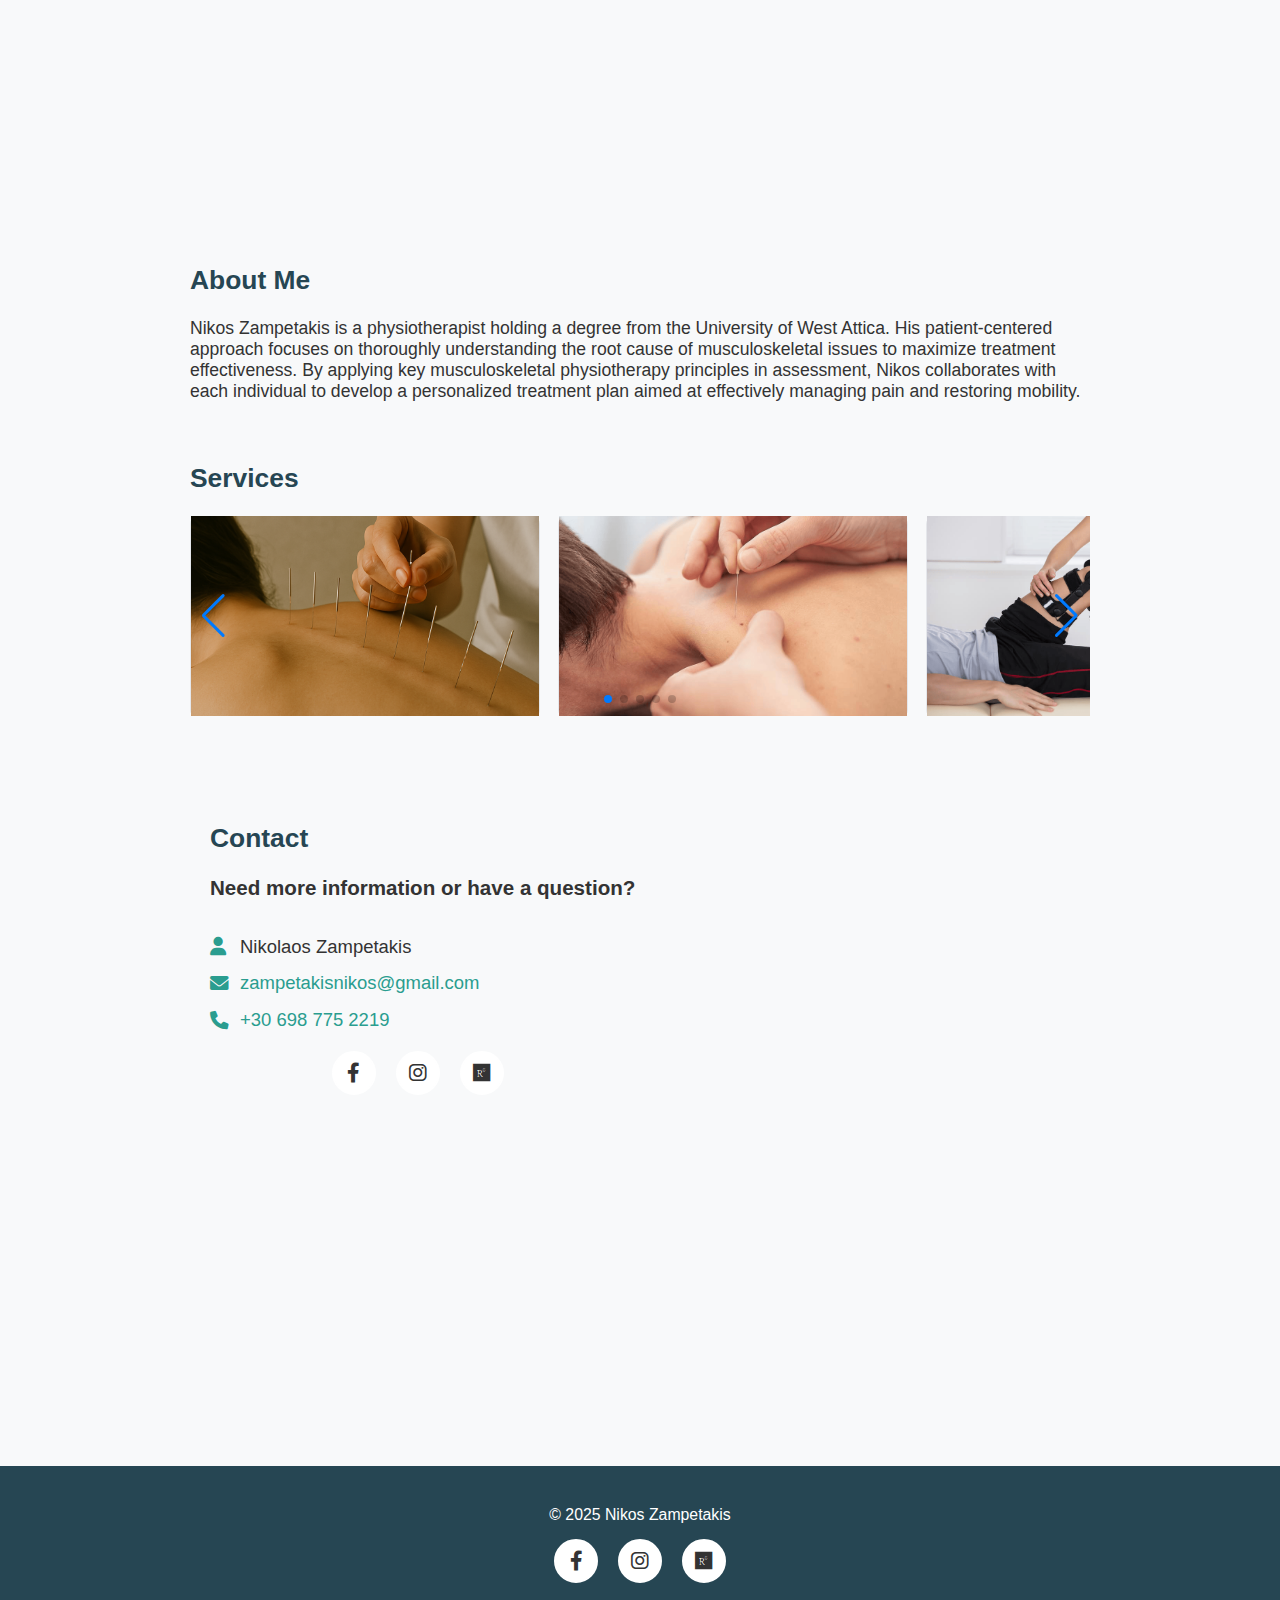
<file: index.html>
<!DOCTYPE html>
<html lang="en">

<head>
  <meta charset="UTF-8" />
  <meta name="viewport" content="width=device-width, initial-scale=1.0" />
  <title>Nikos Zampetakis - PT CertAcu</title>

  <!-- Swiper CSS -->
  <link rel="stylesheet" href="https://cdn.jsdelivr.net/npm/swiper@9/swiper-bundle.min.css" />

  <!-- Font Awesome (for social icons) -->
  <link rel="stylesheet" href="https://cdnjs.cloudflare.com/ajax/libs/font-awesome/6.0.0-beta3/css/all.min.css">

  <!-- Your custom styles -->
  <link rel="stylesheet" href="styles.css">
</head>

<body>
 <header class="top-header">
  <div class="header-container">
    <div class="logo-area">
      <img src="logo.png" alt="Nikos Zampetakis Logo">
      <div class="identity">
        <span class="name">Nikolaos Zampetakis</span>
        <span class="title">P.T., CertAcu</span>
      </div>
    </div>

    <nav class="main-nav" id="navbar">
      <a href="#about">About</a>
      <a href="#services">Services</a>
      <a href="#contact">Contact</a>
    </nav>

    <div id="hamburger" class="hamburger">
  <span></span>
  <span></span>
  <span></span>
</div>

  
</nav>

</header>



  <div class="container">
    <section id="about">
      <h2>About Me</h2>
      <p>Nikos Zampetakis is a physiotherapist holding a degree from the University of West Attica. His patient-centered approach
        focuses on thoroughly understanding the root cause of musculoskeletal issues to maximize treatment effectiveness. By
        applying key musculoskeletal physiotherapy principles in assessment, Nikos collaborates with each individual to develop a
        personalized treatment plan aimed at effectively managing pain and restoring mobility.</p>
    </section>

    <section id="services">
      <h2>Services</h2>
      <div class="swiper mySwiper">
        <div class="swiper-wrapper">

          <!-- Service Cards (Same as before) -->
          <div class="swiper-slide">
            <div class="service-card">
              <div class="card-inner">
                <div class="card-front">
                  <div class="service-image">
                    <img src="Acupuncture.png" alt="Acupuncture" />
                  </div>
                </div>
                <div class="card-back">
                  <div class="service-content">
                    <h3>Acupuncture</h3>
                  </div>
                </div>
              </div>
            </div>
          </div>

          <div class="swiper-slide">
            <div class="service-card">
              <div class="card-inner">
                <div class="card-front">
                  <div class="service-image">
                    <img src="DryNeedling.png" alt="Dry Needling" />
                  </div>
                </div>
                <div class="card-back">
                  <div class="service-content">
                    <h3>Dry Needling</h3>
                  </div>
                </div>
              </div>
            </div>
          </div>

          <div class="swiper-slide">
            <div class="service-card">
              <div class="card-inner">
                <div class="card-front">
                  <div class="service-image">
                    <img src="PostOp.png" alt="Post Operative Rehabilitation" />
                  </div>
                </div>
                <div class="card-back">
                  <div class="service-content">
                    <h3>Post Operative Rehabilitation</h3>
                  </div>
                </div>
              </div>
            </div>
          </div>

          <div class="swiper-slide">
            <div class="service-card">
              <div class="card-inner">
                <div class="card-front">
                  <div class="service-image">
                    <img src="MuscPhys.png" alt="Musculoskeletal Physiotherapy" />
                  </div>
                </div>
                <div class="card-back">
                  <div class="service-content">
                    <h3>Musculoskeletal Physiotherapy</h3>
                  </div>
                </div>
              </div>
            </div>
          </div>

          <div class="swiper-slide">
            <div class="service-card">
              <div class="card-inner">
                <div class="card-front">
                  <div class="service-image">
                    <img src="SportsRehab.png" alt="Sports Injury Rehabilitation" />
                  </div>
                </div>
                <div class="card-back">
                  <div class="service-content">
                    <h3>Sports Injury Rehabilitation</h3>
                  </div>
                </div>
              </div>
            </div>
          </div>

        </div>

        <!-- Swiper navigation -->
        <div class="swiper-button-next"></div>
        <div class="swiper-button-prev"></div>
        <div class="swiper-pagination"></div>
      </div>
    </section>

  
      <section id="contact" class="container">
        <h2> Contact </h2>
        
  <h3>Need more information or have a question? </h3>
  <div class="contact-grid">
    
    <!-- Left: Contact Info & Social -->
    <div class="contact-info">
      <p><i class="fas fa-user"></i> Nikolaos Zampetakis</p>
      <p><i class="fas fa-envelope"></i> 
        <a href="mailto:zampetakisnikos@gmail.com">zampetakisnikos@gmail.com</a>
      </p>
      <p><i class="fas fa-phone"></i> 
        <a href="tel:+306987752219">+30 698 775 2219</a>
      </p>

      <!-- Social Icons -->
      <div class="social-icons contact-social">
        <ul>
          <li><a href="https://www.facebook.com/nikos.zampetakis.52"><span class="icon fab fa-facebook-f"></span></a></li>
          <li><a href="https://www.instagram.com/nikoszampe17/"><span class="icon fab fa-instagram"></span></a></li>
          <li><a href="https://www.researchgate.net/profile/Nikolaos-Zampetakis"><span class="icon fab fa-researchgate"></span></a></li>
        </ul>
      </div>
    </div>

    <!-- Right: Google Form -->
    <div class="contact-form">
      <iframe 
        src="https://docs.google.com/forms/d/e/1FAIpQLScMqDC9OP1XmYtU_R954kgmwaaB87J5xwBwmY4nHOs7rg_kjg/viewform?embedded=true" 
        width="100%" 
        height="500" 
        frameborder="0" 
        marginheight="0" 
        marginwidth="0">Loading…</iframe>
    </div>

  </div>
</section>

    </section>

    
  </div>

  <!-- FontAwesome CDN for icons -->
  <link rel="stylesheet" href="https://use.fontawesome.com/releases/v5.6.3/css/all.css"
    integrity="sha384-UHRtZLI+pbxtHCWp1t77Bi1L4ZtiqrqD80Kn4Z8NTSRyMA2Fd33n5dQ8lWUE00s/"
    crossorigin="anonymous">

  <footer>
    <p>&copy; 2025 Nikos Zampetakis</p>
    <div class="social-icons">
      <ul>
        <li>
          <a href="https://www.facebook.com/nikos.zampetakis.52" target="_blank">
            <i class="fab fa-facebook-f icon"></i>
          </a>
        </li>
        <li>
          <a href="https://www.instagram.com/nikoszampe17/" target="_blank">
            <i class="fab fa-instagram icon"></i>
          </a>
        </li>
        <li>
          <a href="https://www.researchgate.net/profile/Nikolaos-Zampetakis" target="_blank">
            <i class="fab fa-researchgate icon"></i>
          </a>
        </li>
      </ul>
    </div>
  </footer>

  <!-- Swiper JS -->
  <script src="https://cdn.jsdelivr.net/npm/swiper@9/swiper-bundle.min.js"></script>

  <!-- Your JS -->
  <script src="script.js"></script>
</body>

</html>
</file>
<file: styles.css>
/* Base Styles */
body {
  font-family: Arial, sans-serif;
  margin: 0;
  padding: 0;
  background-color: #f8f9fa;
  color: #333;
  font-size: 1.1em;
}

/* Header */
header {
  background-color: #2a9d8f;
  color: white;
  text-align: center;
  padding: 2em 1em;
}

header img {
  width: 160px;
  margin-bottom: 20px;
}

.top-header {
  background-color: #ffffff;
  padding: 1em 2em;
  box-shadow: 0 2px 10px rgba(0,0,0,0.05);
  position: sticky;
  top: 0;
  z-index: 1000;
  opacity: 0;
  animation: fadeIn 1.2s ease forwards;
  animation-delay: 0.3s;
}

.header-container {
  display: flex;
  align-items: center;
  justify-content: space-between;
  max-width: 1100px;
  margin: 0 auto;
}

.logo-area {
  display: flex;
  align-items: center;
  gap: 15px;
}

.logo {
  height: 70px;
  width: auto;
}

/* Header Styles */
.top-header {
  position: sticky;
  top: 0;
  z-index: 999;
  background-color: #2a9d8f;
  color: white;
  width: 100%;
  box-shadow: 0 2px 5px rgba(0,0,0,0.1);
}

.header-container {
  display: flex;
  align-items: center;
  justify-content: space-between;
  max-width: 1100px;
  margin: 0 auto;
  padding: 0.8em 1em;
  flex-wrap: wrap;
}

.logo-area {
  display: flex;
  align-items: center;
  gap: 10px;
}

.logo-area img {
  width: 50px;
  height: auto;
}

.identity {
  display: flex;
  flex-direction: column;
  font-size: 0.9em;
}

.identity .name {
  font-weight: bold;
  font-size: 1em;
}

.main-nav {
  display: flex;
  gap: 20px;
}

.main-nav a {
  color: white;
  text-decoration: none;
  font-weight: bold;
  position: relative;
  padding-bottom: 5px;
}

.main-nav a::after {
  content: '';
  position: absolute;
  bottom: -2px;
  left: 0;
  width: 100%;
  height: 2px;
  background: white;
  transform: scaleX(0);
  transform-origin: right;
  transition: transform 0.3s ease;
}

.main-nav a:hover::after {
  transform: scaleX(1);
  transform-origin: left;
}

.hamburger {
  display: none;
  font-size: 1.6em;
  cursor: pointer;
  color: white;
}

/* Responsive Styles */
@media (max-width: 768px) {
  .main-nav {
    display: none;
    flex-direction: column;
    width: 100%;
    margin-top: 10px;
  }

  .main-nav.active {
    display: flex;
  }

  .hamburger {
    display: block;
  }

  .header-container {
    flex-direction: column;
    align-items: flex-start;
  }
}



.identity .name {
  font-weight: 700;
  font-size: 1.2em;
  color: #264653;
}

.identity .title {
  font-size: 0.9em;
  color: #6c757d;
}

.main-nav a {
  margin-left: 25px;
  font-weight: 600;
  color: #264653;
  text-decoration: none;
  opacity: 0;
  transform: translateY(-10px);
  animation: navFade 0.6s ease forwards;
}

.main-nav a:nth-child(1) { animation-delay: 0.6s; }
.main-nav a:nth-child(2) { animation-delay: 0.8s; }
.main-nav a:nth-child(3) { animation-delay: 1s; }

/* Animations */
@keyframes fadeIn {
  to {
    opacity: 1;
  }
}

@keyframes slideInLeft {
  to {
    transform: translateX(0);
    opacity: 1;
  }
}

@keyframes navFade {
  to {
    opacity: 1;
    transform: translateY(0);
  }
}

.slide-in-left {
  transform: translateX(-40px);
  opacity: 0;
  animation: slideInLeft 0.8s ease-out forwards;
  animation-delay: 0.4s;
}

.swiper-slide img {
  width: 100%;
  height: auto;
  object-fit: cover;
}


/* Navigation */
nav a {
  color: white;
  margin: 0 15px;
  text-decoration: none;
  font-weight: bold;
  font-size: 1.05em;
  position: relative;
  display: inline-block;
  padding-bottom: 5px;
}

nav a::after,
nav a::before {
  content: '';
  position: absolute;
  width: 100%;
  height: 2px;
  background: linear-gradient(to right, white, #2a9d8f);
  bottom: -2px;
  left: 0;
  transform: scaleX(0);
  transform-origin: right;
  transition: transform 0.4s ease-out;
}

nav a::before {
  top: -2px;
  transform-origin: left;
  background: linear-gradient(to left, white, #2a9d8f);
}

nav a:hover::after,
nav a:hover::before {
  transform: scaleX(1);
}

/* Layout */
.container {
  max-width: 900px;
  margin: auto;
  padding: 20px;
}

section {
  margin-bottom: 40px;
}

h1, h2 {
  color: #264653;
}

/* Footer */
footer {
  background-color: #264653;
  color: white;
  text-align: center;
  padding: 1.5em 1em;
  font-size: 0.9em;
}

.social-icons ul {
  display: flex;
  justify-content: center;
  list-style: none;
  padding: 0;
  margin-top: 10px;
}

.social-icons ul li {
  margin: 0 10px;
}

.social-icons ul li a {
  width: 40px;
  height: 40px;
  background-color: #fff;
  text-align: center;
  line-height: 40px;
  font-size: 20px;
  display: block;
  border-radius: 50%;
  position: relative;
  overflow: hidden;
  border: 2px solid #fff;
  z-index: 1;
  transition: background-color 0.3s ease;
}

.social-icons ul li a .icon {
  position: relative;
  color: #333;
  transition: .5s;
  z-index: 3;
}

.social-icons ul li a:hover .icon {
  color: #fff;
  transform: rotateY(360deg);
}

.social-icons ul li a:before {
  content: "";
  position: absolute;
  top: 100%;
  left: 0;
  width: 100%;
  height: 100%;
  background: #f00;
  transition: .5s;
  z-index: 2;
}

.social-icons ul li a:hover:before {
  top: 0;
}

.social-icons ul li:nth-child(1) a:before {
  background: #3b5999; /* Facebook color */
}

.social-icons ul li:nth-child(2) a:before {
  background: #e1306c; /* Instagram color */
}

.social-icons ul li:nth-child(3) a:before {
  background: #00b87a; /* ResearchGate color */
}

/* Services Section - Swiper + Flip Cards */
#services {
  overflow: hidden;
  position: relative;
  min-height: 300px;
}

.swiper-container {
  width: 100%;
  padding: 30px 0;
}

.swiper-slide {
  flex-shrink: 0;
  width: 150px;   /* Adjusted */
  height: 200px;  /* Adjusted */
  margin-right: 15px;
}

.service-card {
  position: relative;
  width: 100%;
  height: 100%;
  transform: translateZ(0); /* Triggers GPU rendering */
}

.card-inner {
  position: relative;
  width: 100%;
  height: 100%;
  transition: transform 0.6s;
  transform-style: preserve-3d;
  will-change: transform;
}

.service-card:hover .card-inner {
  transform: rotateY(180deg);
}

.card-front,
.card-back {
  position: absolute;
  width: 100%;
  height: 100%;
  backface-visibility: hidden;
  -webkit-backface-visibility: hidden; /* Safari */
  display: flex;
  align-items: center;
  justify-content: center;
  border-radius: 0.5rem;
}

.card-front {
  background: white;
  border: 1px solid #e5e7eb;
}

.card-front .service-image img {
  width: 100%;
  height: 100%;
  object-fit: cover;
}

.card-back {
  background: #8b5cf6;
  color: white;
  transform: rotateY(180deg);
}

.card-back .service-content {
  text-align: center;
  padding: 1rem;
}

.card-back .service-content h3 {
  margin: 0;
  font-size: 1.2rem;
}

.swiper-wrapper {
  will-change: transform;
  transform: translateZ(0); /* Improves GPU acceleration for smoother transitions */
}

.swiper {
  backface-visibility: hidden;
  -webkit-backface-visibility: hidden;
  perspective: 1000px;
}

.contact-grid {
  display: grid;
  grid-template-columns: 1fr 1fr;
  gap: 30px;
  margin-top: 20px;
  align-items: start;
}

.contact-info p {
  margin: 0.8em 0;
  font-size: 1.05em;
  display: flex;
  align-items: center;
  gap: 10px;
}

.contact-info i {
  color: #2a9d8f;
  min-width: 20px;
}

.contact-info a {
  color: #2a9d8f;
  text-decoration: none;
}

.contact-info a:hover {
  text-decoration: underline;
}

/* Social Icons in Contact */
.contact-social ul {
  margin-top: 20px;
}

/* Mobile responsive */
@media screen and (max-width: 768px) {
  .contact-grid {
    grid-template-columns: 1fr;
  }

  .contact-form iframe {
    height: 600px;
  }
}

#about {
  padding-top: 100px; /* Adjust based on header height */
}

/* Hamburger Button Styles */
.hamburger {
  display: none;
  flex-direction: column;
  cursor: pointer;
  gap: 5px;
}

.hamburger span {
  width: 25px;
  height: 3px;
  background-color: #fff;
  transition: 0.3s ease;
}

/* Top-right position */
@media (max-width: 768px) {
  .main-nav {
    display: none;
    flex-direction: column;
    background-color: #2a9d8f;
    position: absolute;
    top: 70px; /* adjust based on header height */
    right: 0;
    width: 100%;
    text-align: right;
    padding: 1rem;
  }

  .main-nav.active {
    display: flex;
  }

  .hamburger {
    display: flex;
    position: absolute;
    right: 20px;
    top: 25px;
  }

  .header-container {
    position: relative;
  }
}

@media (max-width: 768px) {
  .main-nav {
    display: none;
    flex-direction: column;
    background-color: rgba(42, 157, 143, 0.95); /* Semi-transparent background */
    position: absolute;
    top: 100%;
    right: 0;
    width: 100%;
    padding: 1rem;
    z-index: 999; /* Make sure it stays above other content */
    box-shadow: 0 4px 10px rgba(0, 0, 0, 0.2);
  }

  .main-nav.active {
    display: flex;
  }

  .hamburger {
    display: flex;
    position: absolute;
    right: 20px;
    top: 25px;
    cursor: pointer;
    z-index: 1000;
  }

  /* Optional: make menu links larger for better touch targets */
  .main-nav a {
    padding: 0.75rem 0;
    font-size: 1.1rem;
    text-align: right;
  }

  .top-header {
    position: fixed;
    width: 100%;
    z-index: 1000;
  }
}
</file>
